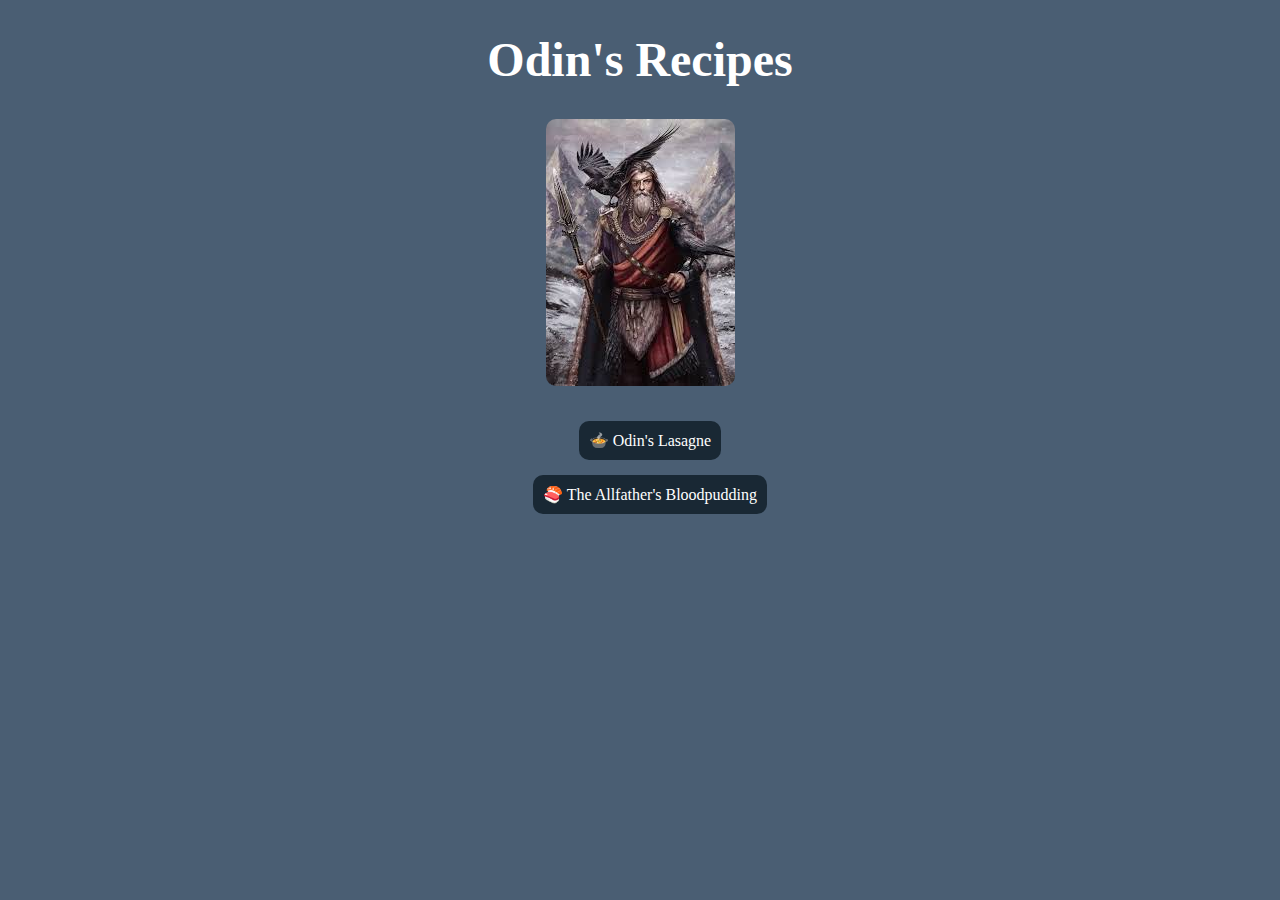
<file: index.html>
<!DOCTYPE html>
<html lang="en">
<head>
    <meta charset="UTF-8">
    <meta name="viewport" content="width=device-width, initial-scale=1.0">
    <title>Odin's Recipes</title>
    <link rel="stylesheet" href="styles.css">
</head>
<body>
    <h1>Odin's Recipes</h1>
    <img src="./images/odin.jpeg" alt="Image of Odin">
    <ul>
        <li class="recipe-list"><a href="./recipes/lasagne.html" class="btn">&#127858 Odin's Lasagne</a></li>
        <li class="recipe-list"><a href="./recipes/bloodpudding.html" class="btn">&#127843 The Allfather's Bloodpudding</a></li>
    </ul>
    
</body>
</html>
</file>
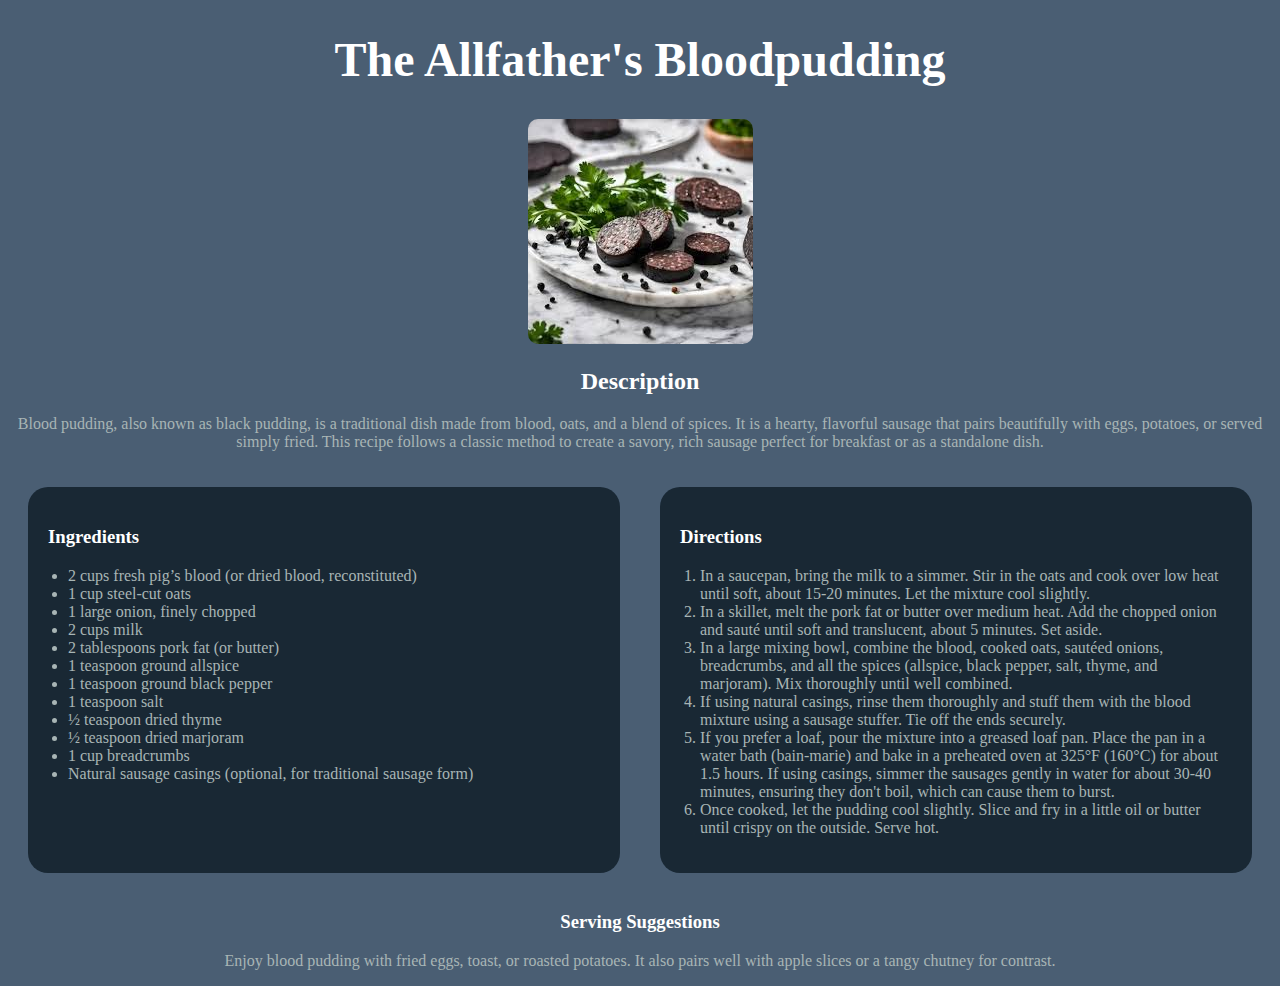
<file: recipes/bloodpudding.html>
<!DOCTYPE html>
<html lang="en">
<head>
    <meta charset="UTF-8">
    <meta name="viewport" content="width=device-width, initial-scale=1.0">
    <title>The Allfather's Bloodpudding</title>
    <link rel="stylesheet" href="../styles.css">
</head>
<body>
    <h1 class="recipe-title">The Allfather's Bloodpudding</h1>
    <img src="../images/bloodpudding.jpeg" alt="Image of bloodpudding in a plate">

    <h2>Description</h2>
    <p class="text-color">Blood pudding, also known as black pudding, is a traditional dish made from blood, oats, and a blend of spices. It is a hearty, flavorful sausage that pairs beautifully with eggs, potatoes, or served simply fried. This recipe follows a classic method to create a savory, rich sausage perfect for breakfast or as a standalone dish.</p>

    <div class="layout">
        <div class="ingredients">
            <h3>Ingredients</h3>
            <ul>
                <li>2 cups fresh pig’s blood (or dried blood, reconstituted)</li>
                <li>1 cup steel-cut oats</li>
                <li>1 large onion, finely chopped</li>
                <li>2 cups milk</li>
                <li>2 tablespoons pork fat (or butter)</li>
                <li>1 teaspoon ground allspice</li>
                <li>1 teaspoon ground black pepper</li>
                <li>1 teaspoon salt</li>
                <li>½ teaspoon dried thyme</li>
                <li>½ teaspoon dried marjoram</li>
                <li>1 cup breadcrumbs</li>
                <li>Natural sausage casings (optional, for traditional sausage form)</li>
            </ul>
        </div>

        <div class="directions">
            <h3>Directions</h3>
            <ol>
                <li>In a saucepan, bring the milk to a simmer. Stir in the oats and cook over low heat until soft, about 15-20 minutes. Let the mixture cool slightly.</li>
                <li>In a skillet, melt the pork fat or butter over medium heat. Add the chopped onion and sauté until soft and translucent, about 5 minutes. Set aside.</li>
                <li>In a large mixing bowl, combine the blood, cooked oats, sautéed onions, breadcrumbs, and all the spices (allspice, black pepper, salt, thyme, and marjoram). Mix thoroughly until well combined.</li>
                <li>If using natural casings, rinse them thoroughly and stuff them with the blood mixture using a sausage stuffer. Tie off the ends securely.</li>
                <li>If you prefer a loaf, pour the mixture into a greased loaf pan. Place the pan in a water bath (bain-marie) and bake in a preheated oven at 325°F (160°C) for about 1.5 hours. If using casings, simmer the sausages gently in water for about 30-40 minutes, ensuring they don't boil, which can cause them to burst.</li>
                <li>Once cooked, let the pudding cool slightly. Slice and fry in a little oil or butter until crispy on the outside. Serve hot.</li>
            </ol>

        </div>
    </div>

    

    <h3>Serving Suggestions</h3>
    <p class="text-color">Enjoy blood pudding with fried eggs, toast, or roasted potatoes. It also pairs well with apple slices or a tangy chutney for contrast.</p>
    
</body>
</html>
</file>
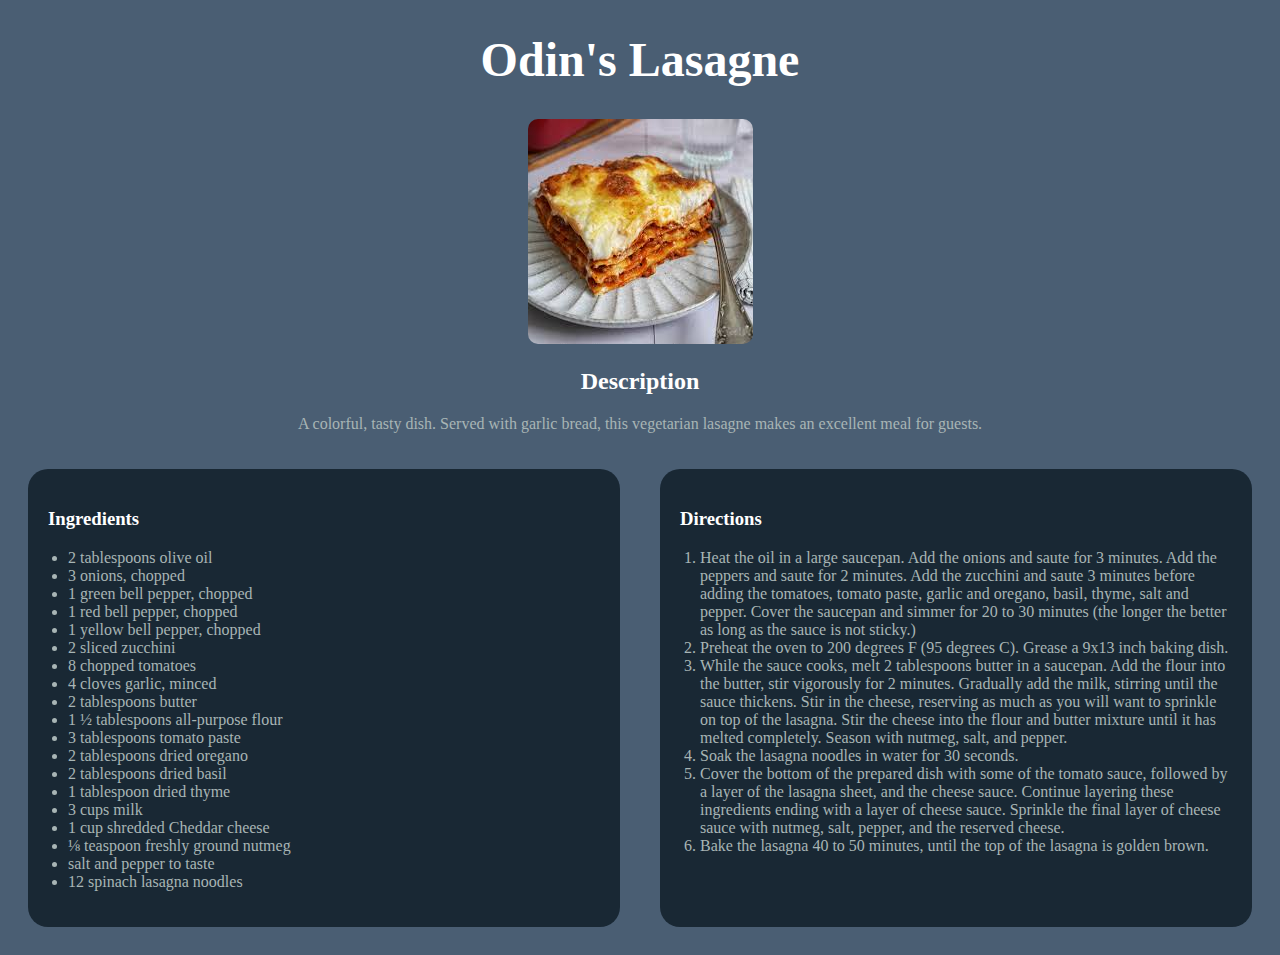
<file: recipes/lasagne.html>
<!DOCTYPE html>
<html lang="en">
<head>
    <meta charset="UTF-8">
    <meta name="viewport" content="width=device-width, initial-scale=1.0">
    <title>Odin's Lasagne</title>
    <link rel="stylesheet" href="../styles.css">
</head>
<body>
    <h1 class="recipe-title">Odin's Lasagne</h1>
    <img src="../images/lasagne.jpeg" alt="Image of a dish of lasagne">

    <h2>Description</h2>
    <p class="text-color">A colorful, tasty dish. Served with garlic bread, this vegetarian lasagne makes an excellent meal for guests.</p>

    <div class="layout">
        <div class="ingredients">
            <h3>Ingredients</h3>
            <ul>
                <li>2 tablespoons olive oil</li>
                <li>3 onions, chopped</li>
                <li>1 green bell pepper, chopped</li>
                <li>1 red bell pepper, chopped</li>
                <li>1 yellow bell pepper, chopped</li>
                <li>2 sliced zucchini</li>
                <li>8 chopped tomatoes</li>
                <li>4 cloves garlic, minced</li>
                <li>2 tablespoons butter</li>
                <li>1 ½ tablespoons all-purpose flour</li>
                <li>3 tablespoons tomato paste</li>
                <li>2 tablespoons dried oregano</li>
                <li>2 tablespoons dried basil</li>
                <li>1 tablespoon dried thyme</li>
                <li>3 cups milk</li>
                <li>1 cup shredded Cheddar cheese</li>
                <li>⅛ teaspoon freshly ground nutmeg</li>
                <li>salt and pepper to taste</li>
                <li>12 spinach lasagna noodles</li>
            </ul>

        </div>
        
        <div class="directions">
            <h3>Directions</h3>
            <ol>
                <li>Heat the oil in a large saucepan. Add the onions and saute for 3 minutes. Add the peppers and saute for 2 minutes. Add the zucchini and saute 3 minutes before adding the tomatoes, tomato paste, garlic and oregano, basil, thyme, salt and pepper. Cover the saucepan and simmer for 20 to 30 minutes (the longer the better as long as the sauce is not sticky.)</li>
                <li>Preheat the oven to 200 degrees F (95 degrees C). Grease a 9x13 inch baking dish.</li>
                <li>While the sauce cooks, melt 2 tablespoons butter in a saucepan. Add the flour into the butter, stir vigorously for 2 minutes. Gradually add the milk, stirring until the sauce thickens. Stir in the cheese, reserving as much as you will want to sprinkle on top of the lasagna. Stir the cheese into the flour and butter mixture until it has melted completely. Season with nutmeg, salt, and pepper.</li>
                <li>Soak the lasagna noodles in water for 30 seconds.</li>
                <li>Cover the bottom of the prepared dish with some of the tomato sauce, followed by a layer of the lasagna sheet, and the cheese sauce. Continue layering these ingredients ending with a layer of cheese sauce. Sprinkle the final layer of cheese sauce with nutmeg, salt, pepper, and the reserved cheese.</li>
                <li>Bake the lasagna 40 to 50 minutes, until the top of the lasagna is golden brown.</li>
            </ol>
        </div>
    </div>

    

    
</body>
</html>
</file>
<file: styles.css>
body {
    text-align: center;
    background-color: rgb(74, 94, 115);
}

ul,
ol {
    padding-left: 20px;
}

li {
    color: rgb(168, 181, 181);
}

a {
    text-decoration: none;
    color: white;

}

.btn {
    display: inline-block;
    background-color: rgb(25, 40, 52);
    margin-top: 15px;
    padding: 10px;
    border-radius: 10px;

}

.btn:hover {
    background-color: rgba(25, 40, 52, 0.37);
}

img {
    border-radius: 10px;
}

h1 {
    font-size: 48px;
    color: white;
}

.recipe-title {
    font-size: 48px;
}

h2,
h3 {
    color: white;
}

.text-color {
    color: rgb(168, 181, 181);
}

.layout {
    display: flex;
}

.ingredients,
.directions {
    flex: 1;
    text-align: left;
    background-color: rgb(25, 40, 52);
    border-radius: 20px;
    padding: 20px;
    margin: 20px;
}

.recipe-list {
    list-style: none;
}
</file>
